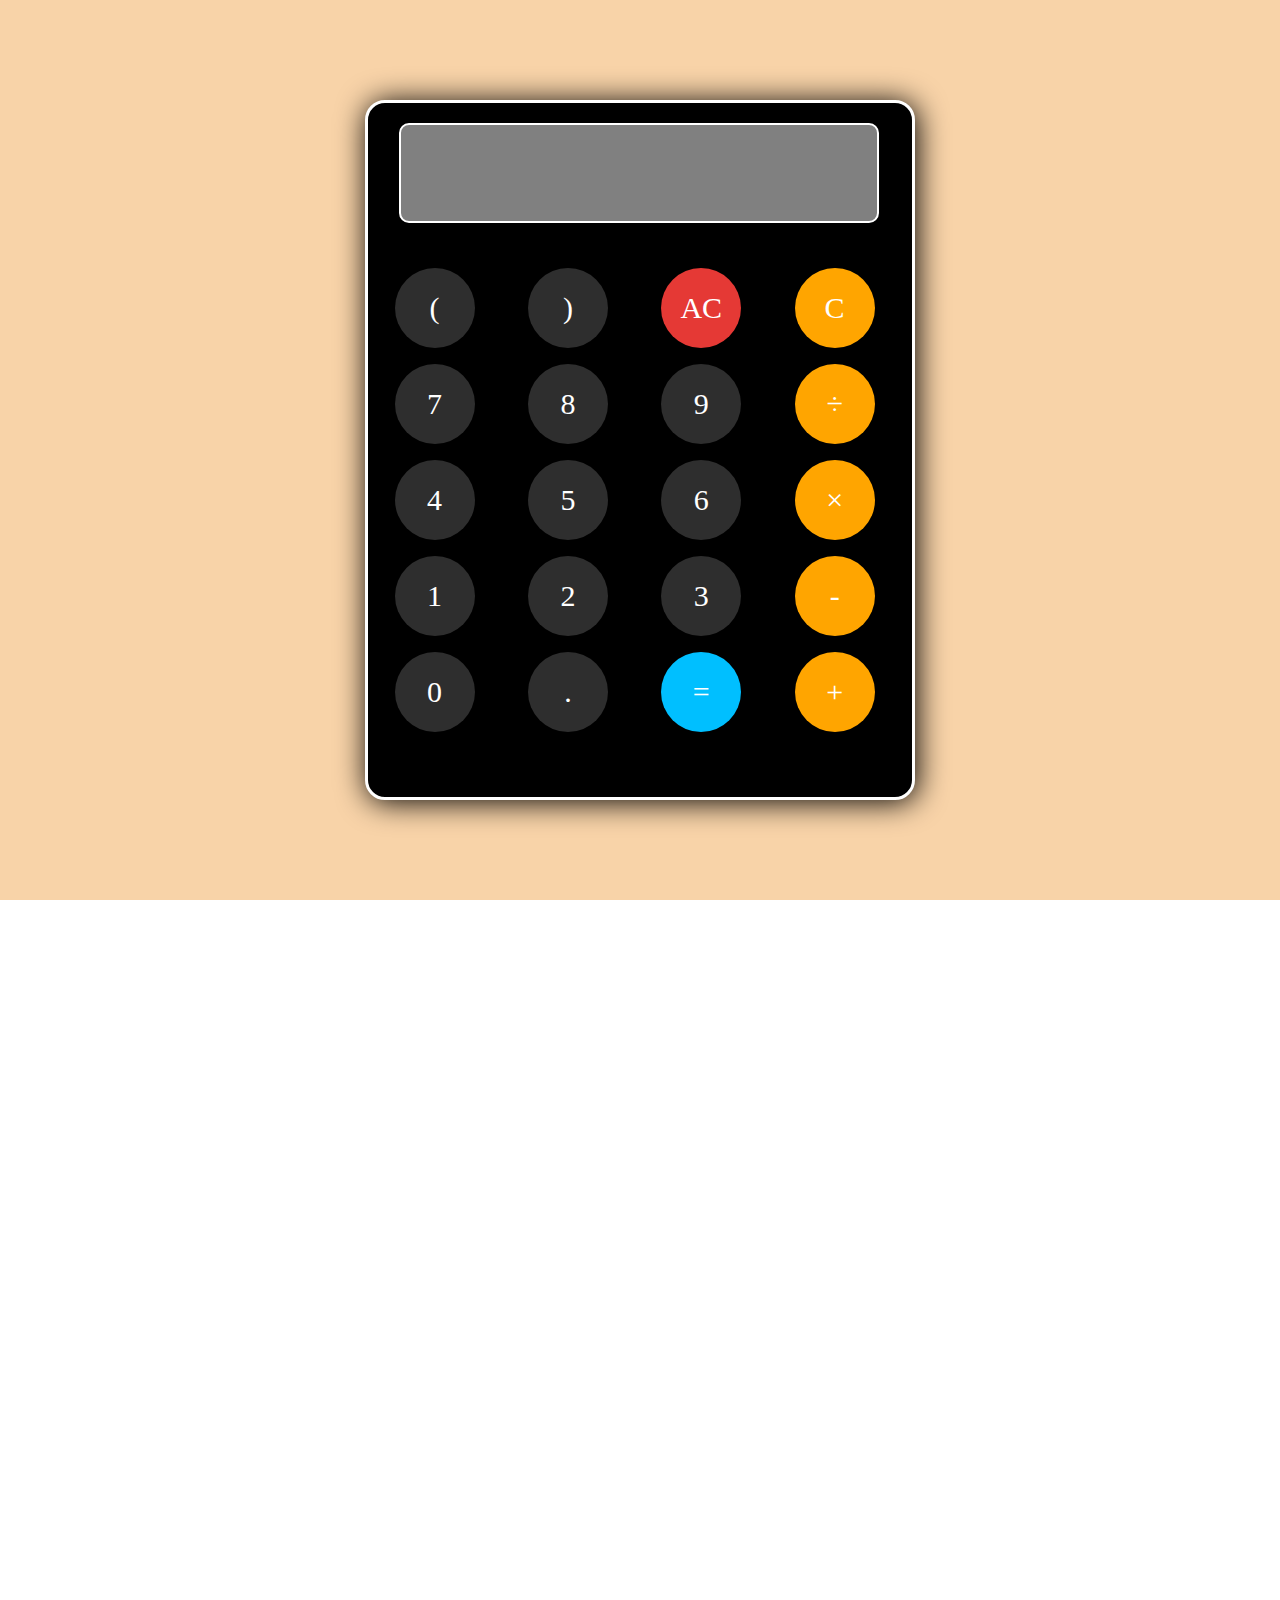
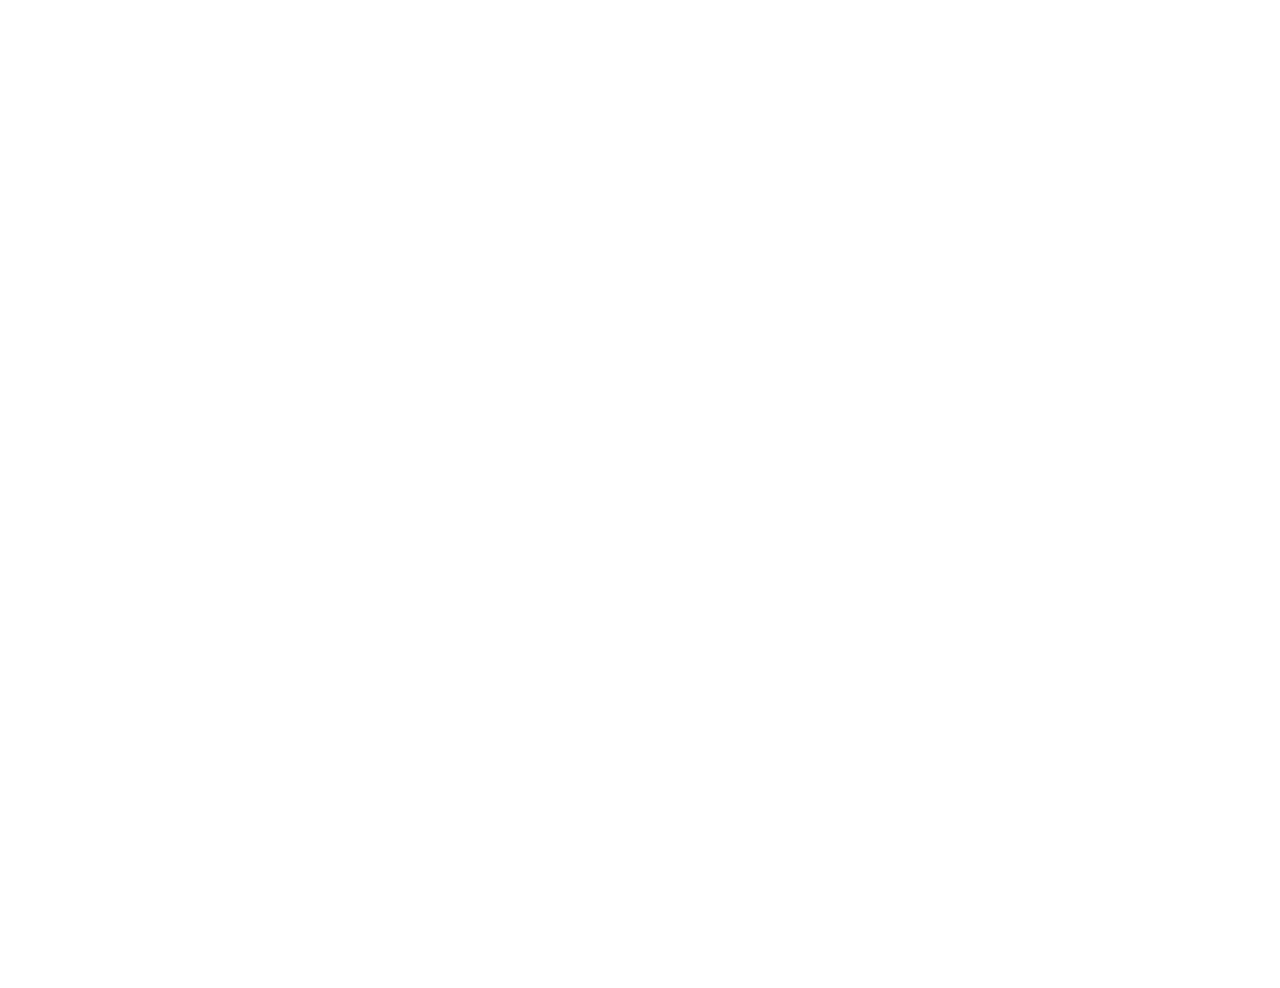
<file: index.html>
<!DOCTYPE html>
<html lang="en">
<head>
    <meta charset="UTF-8">
    <meta name="viewport" content="width=device-width, initial-scale=1.0">
    <title>Calculator</title>
    <link rel="stylesheet" href="styles.css">
</head>
<body>
    <div class="container">
        <div class="box">
            <div class="display">
            </div>
            <div class="buttons">
                <div class="Column1">
                    <div class="button btn1">(</div>
                    <div class="button btn2">7</div>
                    <div class="button btn3">4</div>
                    <div class="button btn4">1</div>
                    <div class="button btn5">0</div>
                    
                    
                </div>
                <div class="Column2">
                    <div class="button btn6">)</div>
                    <div class="button btn7">8</div>
                    <div class="button btn8">5</div>
                    <div class="button btn9">2</div>
                    <div class="button btn10">.</div>
                    
                   

                </div>
                <div class="Column3">
                    <div class="button btn11">AC</div>
                    <div class="button btn12">9</div>
                    <div class="button btn13">6</div>
                    <div class="button btn14">3</div>
                    <div class="button btn15">=</div>

                </div>
                <div class="Column4">
                    
                     <div class="button btn16">C</div>
                    <div class="button btn17">÷</div>
                    <div class="button btn18">×</div>
                    <div class="button btn19">-</div>
                    <div class="button btn20">+</div>

                </div>
            </div>
        </div>
    </div>
    

    
</body>
</html>
</file>
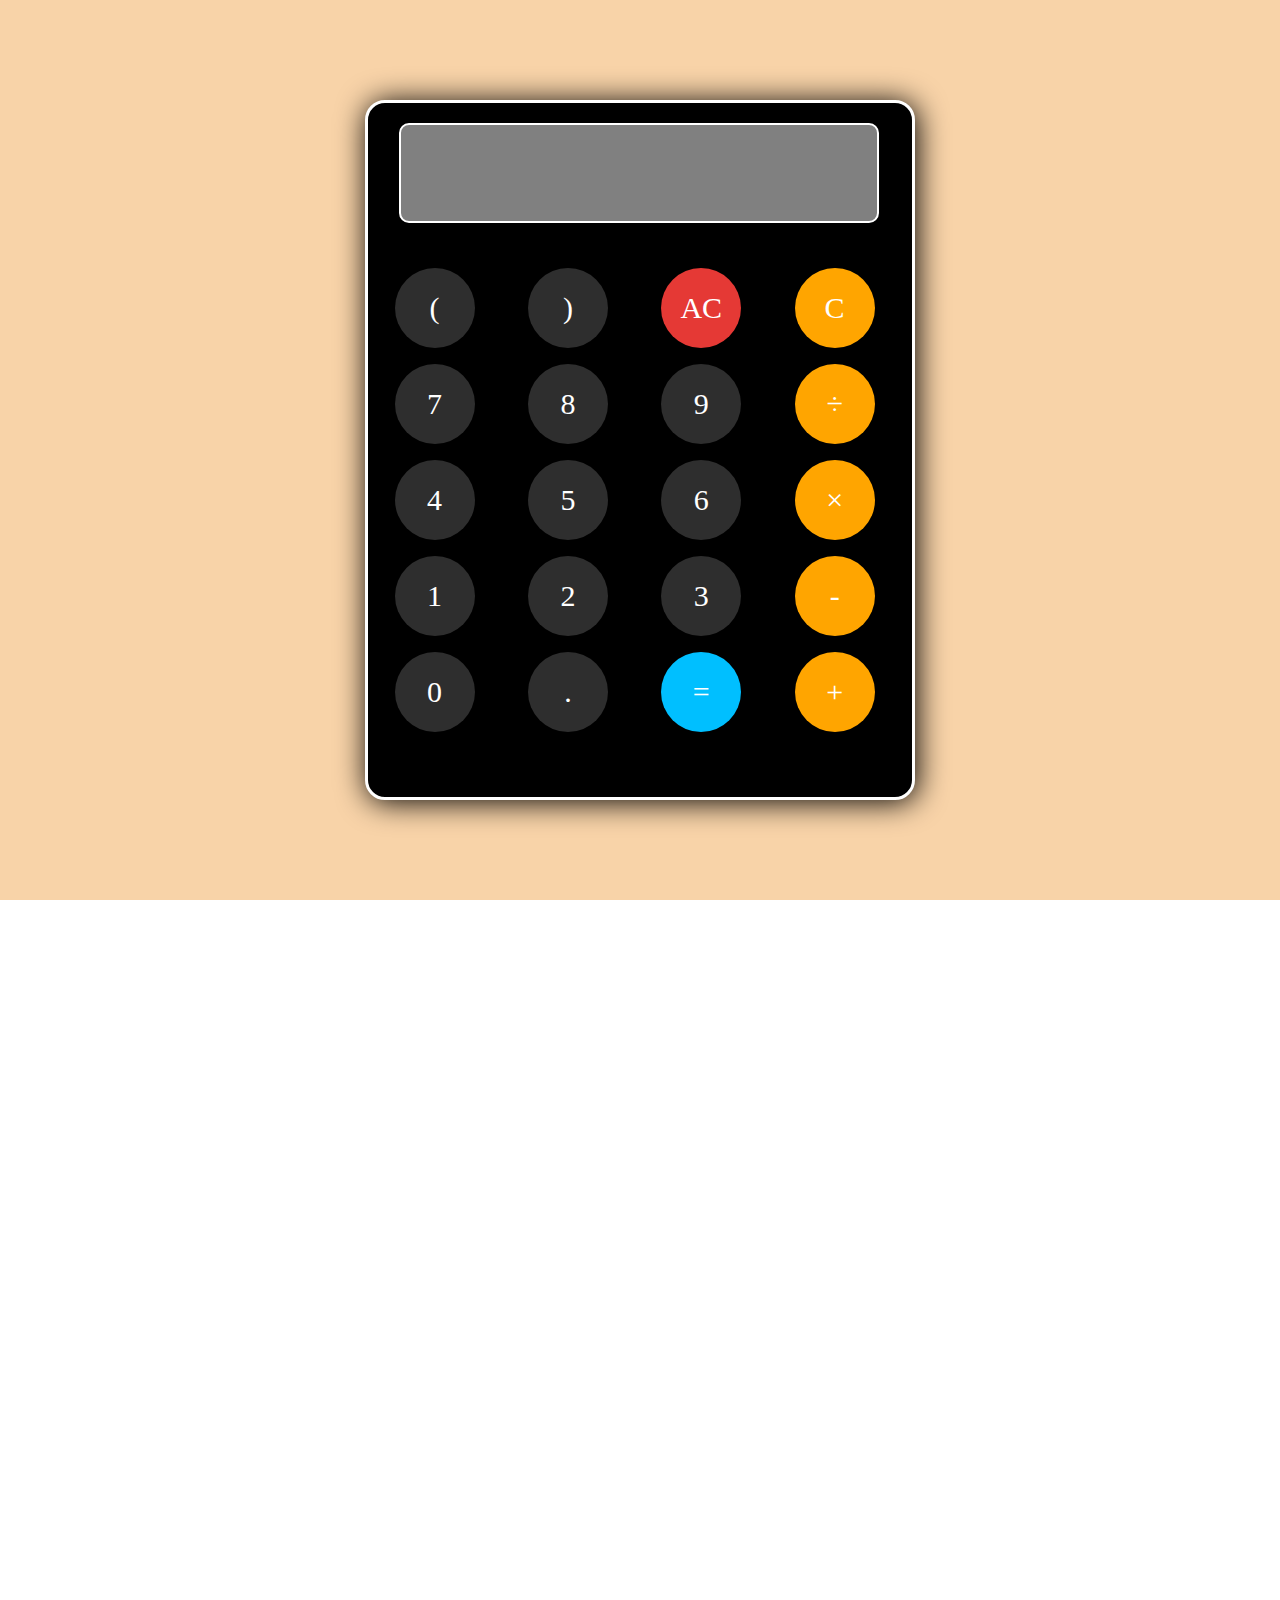
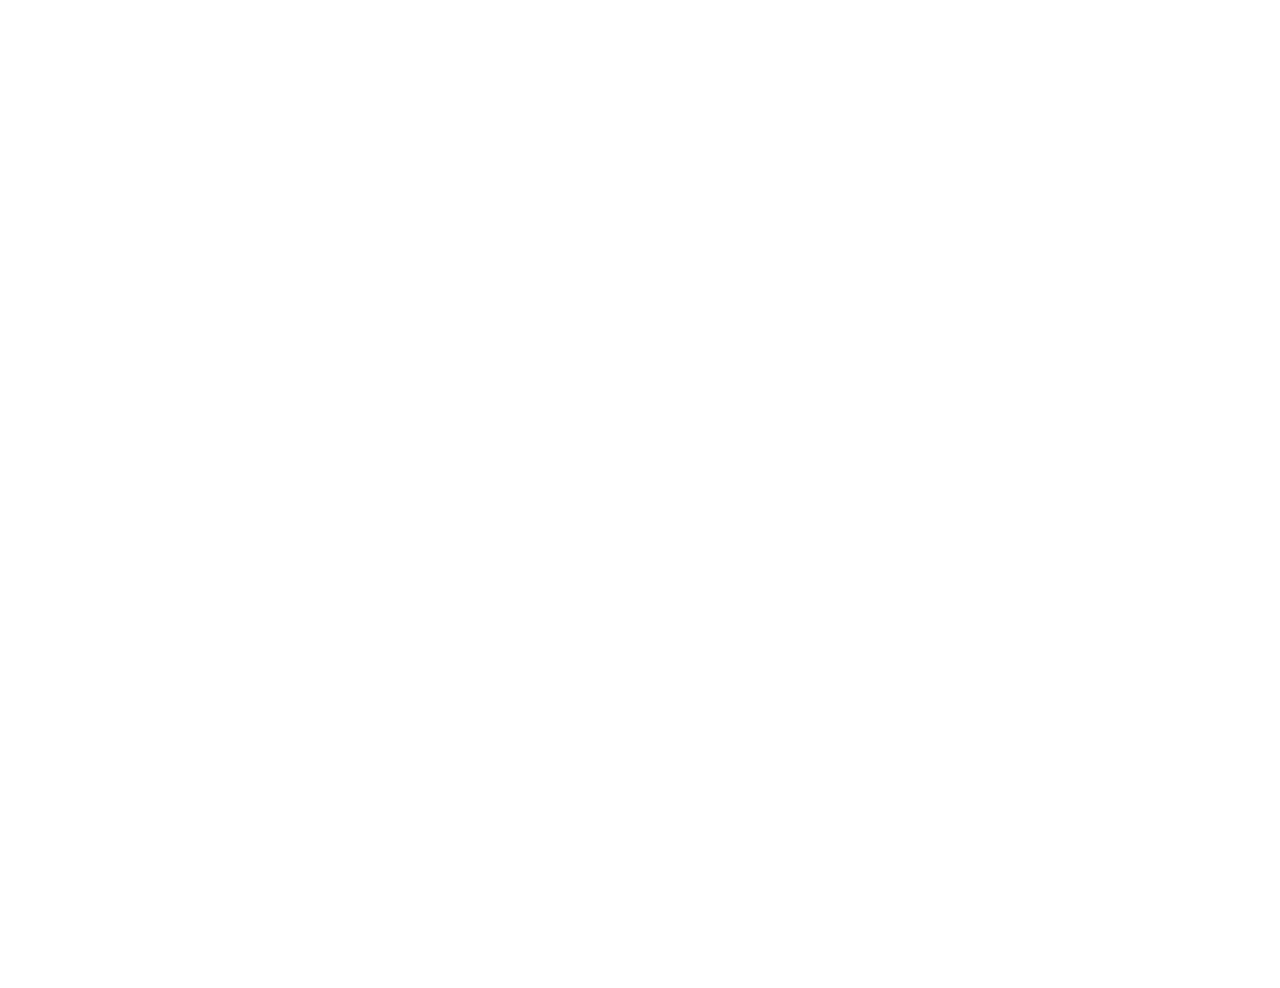
<file: Calculator/index.html>
<!DOCTYPE html>
<html lang="en">
<head>
    <meta charset="UTF-8">
    <meta name="viewport" content="width=device-width, initial-scale=1.0">
    <title>Calculator</title>
    <link rel="stylesheet" href="styles.css">
</head>
<body>
    <div class="container">
        <div class="box">
            <div class="display">
            </div>
            <div class="buttons">
                <div class="Column1">
                    <div class="button btn1">(</div>
                    <div class="button btn2">7</div>
                    <div class="button btn3">4</div>
                    <div class="button btn4">1</div>
                    <div class="button btn5">0</div>
                    
                    
                </div>
                <div class="Column2">
                    <div class="button btn6">)</div>
                    <div class="button btn7">8</div>
                    <div class="button btn8">5</div>
                    <div class="button btn9">2</div>
                    <div class="button btn10">.</div>
                    
                   

                </div>
                <div class="Column3">
                    <div class="button btn11">AC</div>
                    <div class="button btn12">9</div>
                    <div class="button btn13">6</div>
                    <div class="button btn14">3</div>
                    <div class="button btn15">=</div>

                </div>
                <div class="Column4">
                    
                     <div class="button btn16">C</div>
                    <div class="button btn17">÷</div>
                    <div class="button btn18">×</div>
                    <div class="button btn19">-</div>
                    <div class="button btn20">+</div>

                </div>
            </div>
        </div>
    </div>
    

    
</body>
</html>
</file>
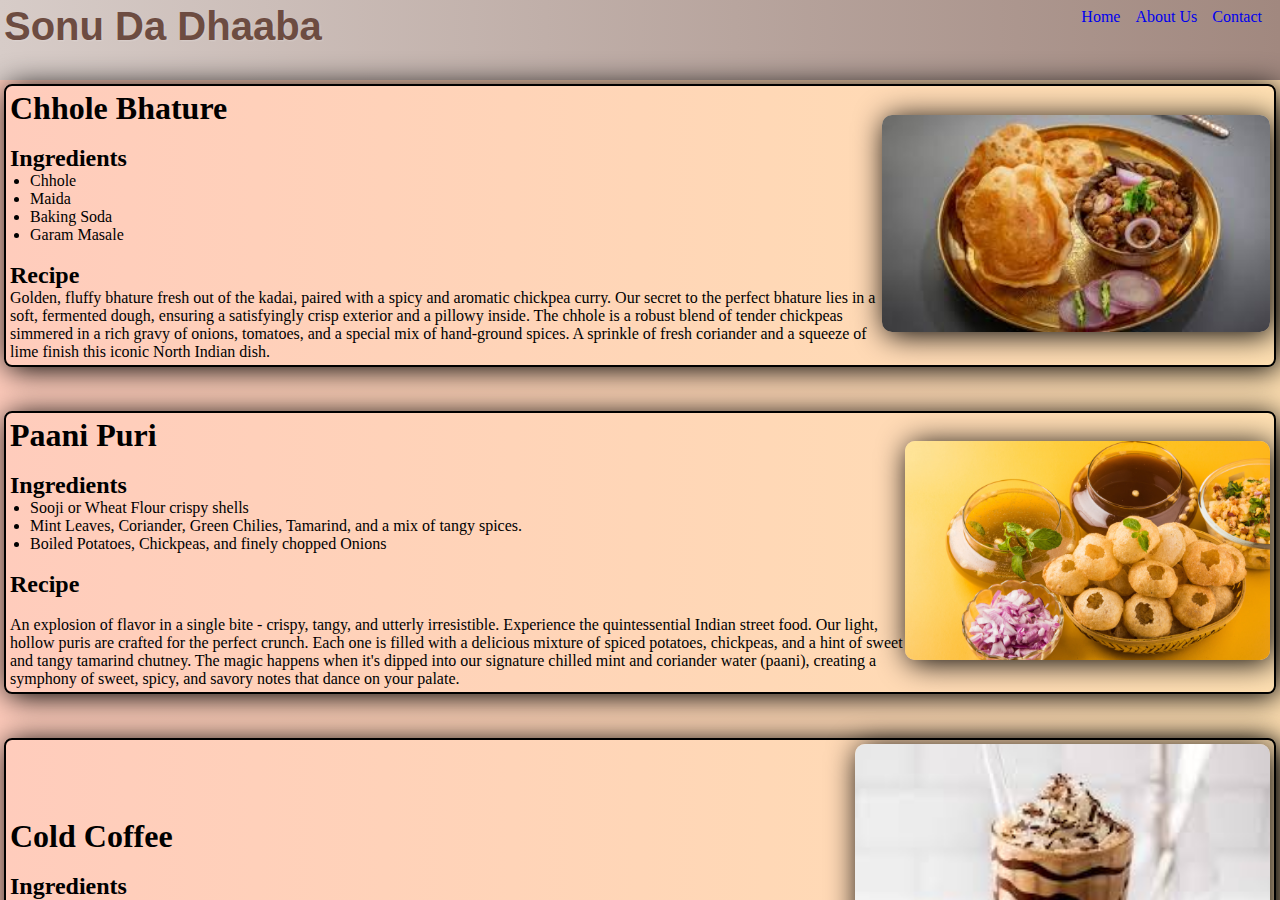
<file: Recipe Website Landing Page/index.html>
<!DOCTYPE html>
<html lang="en">
<head>
    <meta charset="UTF-8">
    <meta name="viewport" content="width=device-width, initial-scale=1.0">
    <title>Recipes</title>
    <link rel="stylesheet" href="style.css">
</head>
<body>
    
        <div class="container">
            <header>
            <div class="navcontainer">
                <nav>
                    <ul id="navlist">
                    <li>
                        <h1 id="name">Sonu Da Dhaaba</h1>

                    </li>
                    <li id="navlist2">
                        <a href="#">Home</a>
                        <a href="#">About Us</a>
                        <a href="#">Contact</a>

                    </li>
                    </ul>
                </nav>
             
            </div>
            </header> 
            <main>
                <div class="contentbox">
                    <div class="item1">
                        <div id="heading"><h1>Chhole Bhature</h1><br>
                            <h2>Ingredients</h2>
                            <ul>
                                <li>Chhole</li>
                                <li>Maida</li>
                                <li>Baking Soda</li>
                                <li>Garam Masale</li>
                            </ul>
                         <br>
                
                            <h2>Recipe</h2>
                            <p>Golden, fluffy bhature fresh out of the kadai, paired with a spicy and aromatic chickpea curry.

Our secret to the perfect bhature lies in a soft, fermented dough, ensuring a satisfyingly crisp exterior and a pillowy inside. The chhole is a robust blend of tender chickpeas simmered in a rich gravy of onions, tomatoes, and a special mix of hand-ground spices. A sprinkle of fresh coriander and a squeeze of lime finish this iconic North Indian dish.

</p>
                        </div>
                        <div class="img1">
                            <img src="download.jpg" alt="">
                            <div class="overlay"><span>Click here to buy</span></div>

                        </div>
                           

                    </div>
                    <br>
                    <br>
                    <div class="item2">
                         <div id="heading"><h1>Paani Puri</h1><br>
                            <h2>Ingredients</h2>
                            <ul><li>Sooji or Wheat Flour crispy shells</li>
                            <li>Mint Leaves, Coriander, Green Chilies, Tamarind, and a mix of tangy spices.</li>
                            <li> Boiled Potatoes, Chickpeas, and finely chopped Onions</li>
                            </ul>
                         <br>
                
                            <h2>Recipe</h2><br>
                            <p>An explosion of flavor in a single bite - crispy, tangy, and utterly irresistible.

Experience the quintessential Indian street food. Our light, hollow puris are crafted for the perfect crunch. Each one is filled with a delicious mixture of spiced potatoes, chickpeas, and a hint of sweet and tangy tamarind chutney. The magic happens when it's dipped into our signature chilled mint and coriander water (paani), creating a symphony of sweet, spicy, and savory notes that dance on your palate.</p>
                        </div>
                        <div class="img2">
                            <img src="pani-poori.jpg" alt="">
                            <div class="overlay"><span>Click here to buy</span></div>

                        </div>
                            

                    </div>
                    <br>
                    <br>
                    <div class="item3">
                        <div id="heading"><h1>Cold Coffee</h1><br>
                            <h2>Ingredients</h2>
                            <ul>
                                <li>Coffee</li>
                                <li>Milk</li>
                                <li>Sugar</li>
                                <li>Hot Chocolate</li>
                            </ul>
                         <br>
                
                            <h2>Recipe</h2>
                            <p>A creamy, frothy, and refreshing caffeine kick, perfect for any time of the day.

We start with a shot of bold, freshly brewed espresso, chilled to perfection. This is then blended with creamy milk and a hint of sweetness to create a velvety smooth texture. Poured over ice and topped with a swirl of whipped cream and a dusting of cocoa, our cold coffee is an indulgent treat that will leave you energized.</p>

                        </div>   
                       <div class="img3">
                            <img src="images.jpg" alt="">
                             <div class="overlay"><span>Click here to buy</span></div>

                     </div>  

                    </div>
                    <br>
                    <br>
                    <div class="item4">
                        <div id="heading"><h1>Gulab Jamun</h1><br>
                            <h2>Ingredients</h2>
                            <ul>
                                <li>Milk Solids (Khoya) or Milk Powder</li>
                                <li>Maida</li>
                                <li>Sugar</li>
                                <li>Cardamom and Rose Water for the aromatic syrup</li>
                            </ul>
                         <br>
                
                            <h2>Recipe</h2>
                            <p>Melt-in-your-mouth golden orbs of sweetness, a timeless Indian dessert.

Our gulaab jamun are lovingly made from a dough of milk solids (khoya), delicately fried to a beautiful golden-brown. These soft, spongy spheres are then soaked in a fragrant sugar syrup infused with cardamom and rose water. Served warm, each bite is a heavenly experience of rich, milky flavor and aromatic sweetness that will leave you craving for more.</p>

                        </div>
                        <div class="img4">
                            <img src="DakGulabJamunSR-2.webp" alt="">
                            <div class="overlay"><span>Click here to buy</span></div>
                        </div>
                           

                    </div>

                    

                </div>
            </main>
            <footer>
                <div class="footerbox">
                    <footer>
  <p>&copy; 2025 Devansh. All rights reserved.</p>
</footer>

                    
                </div>
            </footer>
        </div>

    
</body>
</html>
</file>
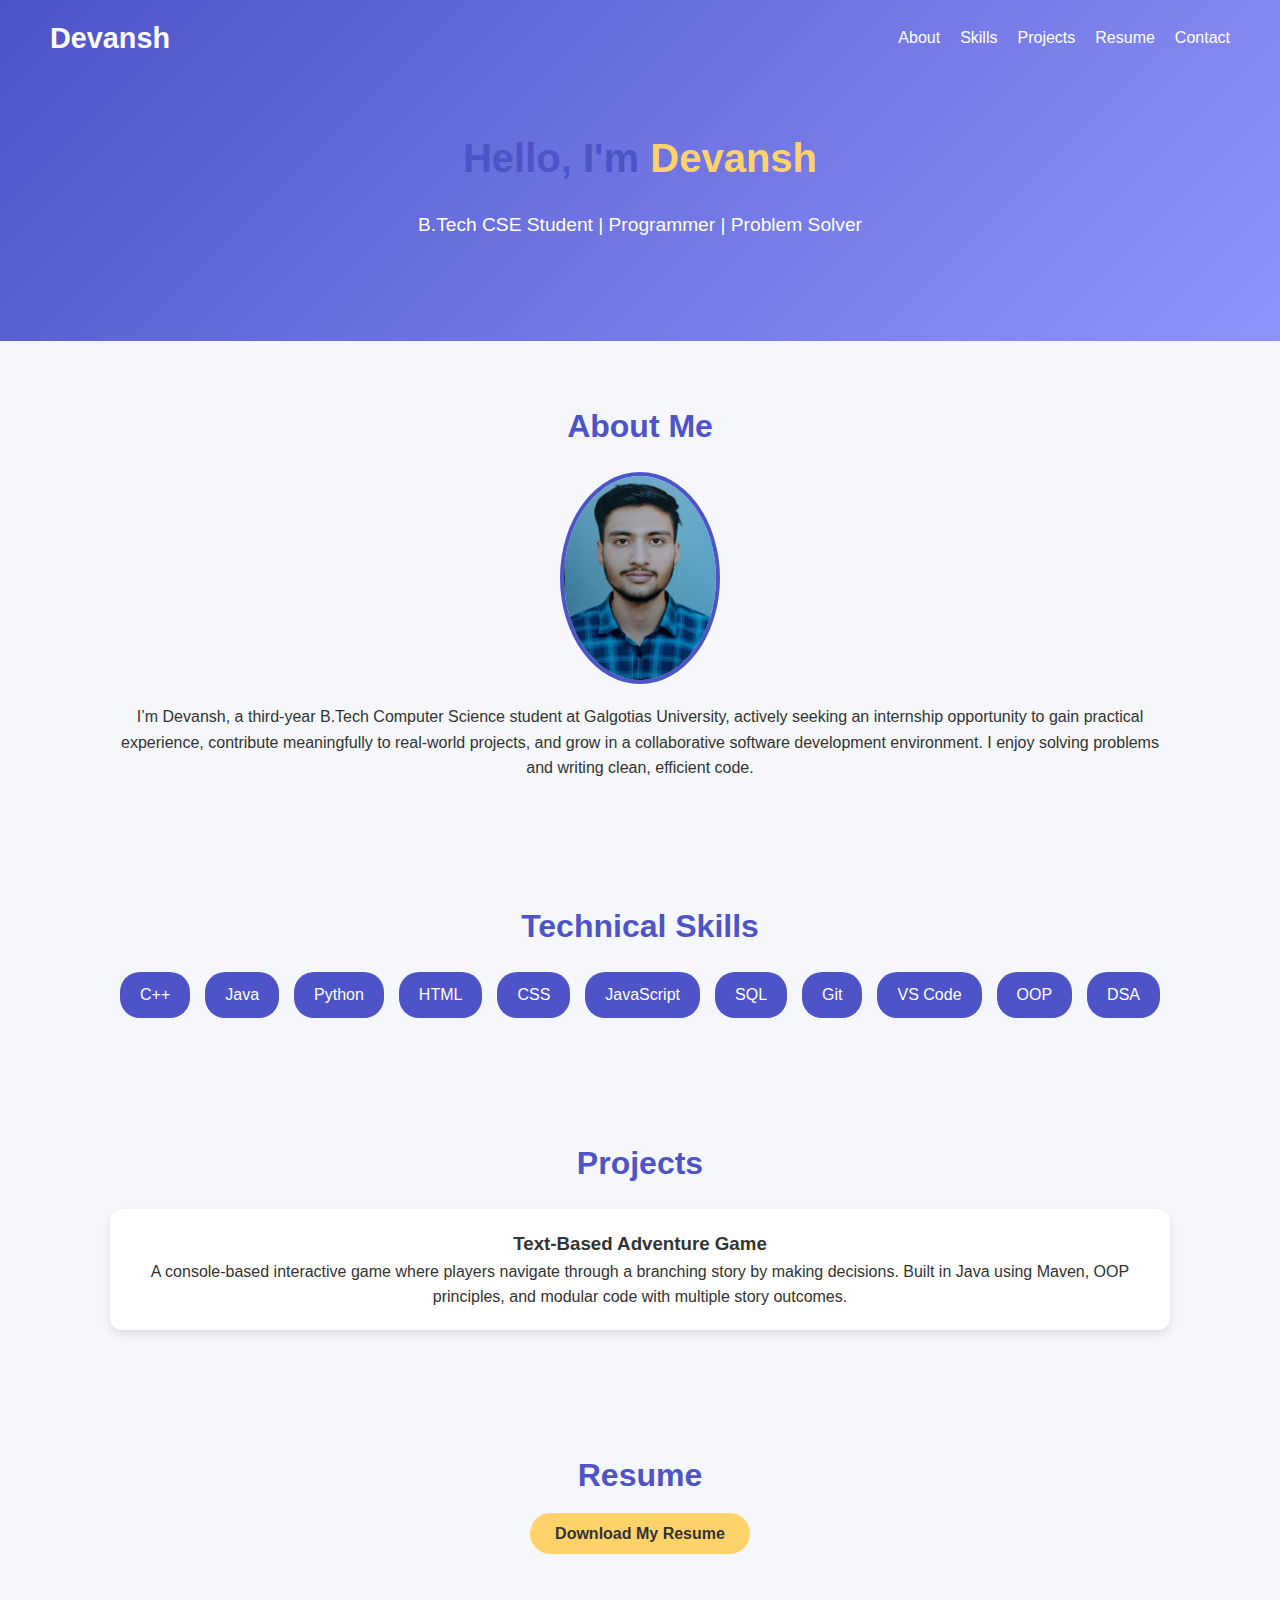
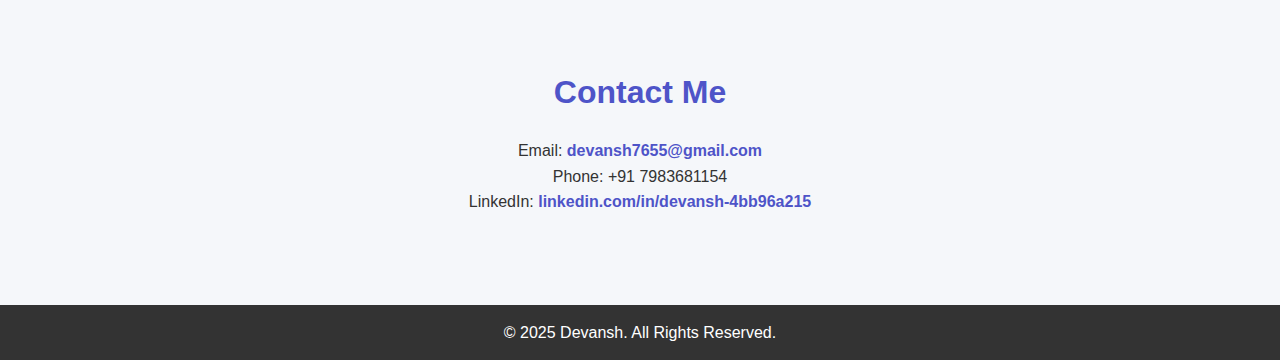
<file: Task_1/index.html>
<!DOCTYPE html>
<html lang="en">
<head>
  <meta charset="UTF-8">
  <meta name="viewport" content="width=device-width, initial-scale=1.0">
  <title>Devansh | Portfolio</title>
  <link rel="stylesheet" href="styles.css">
</head>
<body>

  <!-- Header Section -->
  <header>
    <nav>
      <h1 class="logo">Devansh</h1>
      <ul class="nav-links">
        <li><a href="#about">About</a></li>
        <li><a href="#skills">Skills</a></li>
        <li><a href="#projects">Projects</a></li>
        <li><a href="#resume">Resume</a></li>
        <li><a href="#contact">Contact</a></li>
      </ul>
    </nav>
    <div class="hero">
      <h2>Hello, I'm <span>Devansh</span></h2>
      <p>B.Tech CSE Student | Programmer | Problem Solver</p>
      
    </div>
  </header>

  <!-- About Section -->
  <section class="about" id="about">
    <h2>About Me</h2>
    <div class="about-content">
      <img src="pfpdoc.jpg" alt="Devansh Photo">
      <p>
        I’m Devansh, a third-year B.Tech Computer Science student at Galgotias University, 
        actively seeking an internship opportunity to gain practical experience, contribute 
        meaningfully to real-world projects, and grow in a collaborative software 
        development environment. I enjoy solving problems and writing clean, efficient code.
      </p>
    </div>
  </section>

  <!-- Skills Section -->
  <section class="skills" id="skills">
    <h2>Technical Skills</h2>
    <div class="skill-tags">
      <span>C++</span>
      <span>Java</span>
      <span>Python</span>
      <span>HTML</span>
      <span>CSS</span>
      <span>JavaScript</span>
      <span>SQL</span>
      <span>Git</span>
      <span>VS Code</span>
      <span>OOP</span>
      <span>DSA</span>
    </div>
  </section>

  <!-- Projects Section -->
  <section class="projects" id="projects">
    <h2>Projects</h2>
    <div class="project-grid">
      <div class="project-card">
        
        <h3>Text-Based Adventure Game</h3>
        <p>
          A console-based interactive game where players navigate through a branching 
          story by making decisions. Built in Java using Maven, OOP principles, and modular code 
          with multiple story outcomes.
        </p>
      </div>
    </div>
  </section>

  <!-- Resume Section -->
  <section class="resume" id="resume">
    <h2>Resume</h2>
    <a href="Resume.pdf.pdf" download class="btn">Download My Resume</a>
  </section>

  <!-- Contact Section -->
  <section class="contact" id="contact">
    <h2>Contact Me</h2>
    <p>Email: <a href="mailto:devansh7655@gmail.com">devansh7655@gmail.com</a></p>
    <p>Phone: +91 7983681154</p>
    <p>LinkedIn: <a href="https://www.linkedin.com/in/devansh-4bb96a215" target="_blank">linkedin.com/in/devansh-4bb96a215</a></p>
  </section>

  <!-- Footer -->
  <footer>
    <p>&copy; 2025 Devansh. All Rights Reserved.</p>
  </footer>

</body>
</html>
</file>
<file: styles.css>
*{
    padding: 0;
    margin: 0;
    box-sizing: border-box;

}
body{
    width: 100%;
    height: 100%;
}
.container{
    width:100vw;
    height: 100vh;
    background-color: rgb(248, 211, 168);
    display: flex;
    justify-content: center;
    align-items: center;

}
.box{

    width:550px;
    height: 700px;
    background-color: black;
    border: 3px solid white;
    box-shadow: 2px 2px 30px;
    border-radius: 20px;
    display: grid;
    grid-template-columns: repeat(1,1fr);
    justify-content: center;
    padding-left:10.5px;
    gap: 25px;




}
.display{
    width: 480px;
    height: 100px;
    background-color: grey;
    border: 2px solid white;
    margin: 20px;
    border-radius: 10px;
}

.button{
    width: 80px;
    height: 80px;
    border-radius: 50%;
    background-color: rgb(46, 46, 46);
    border: 2x solid white;
    display: flex;
    justify-content: center;
    align-items: center;
    color: white;
    font-size: 30px;
    transition: all 0.3s ease;
    

}.buttons{
    display: grid;
    grid-template-columns: repeat(4,1fr);
    grid-template-rows: repeat(5,1fr);
    
    column-gap: 1rem;
    padding-left: 1rem;

}
.Column1,.Column2,.Column3,.Column4{
    display: grid;
    grid-template-rows: repeat(5,1fr);
    row-gap: 1rem;



}
.btn16, .btn17, .btn18, .btn19, .btn20{
    background-color:orange;
    color: white;
}
.btn15{
    background-color:deepskyblue; 
    color: white;
}
.btn11{
    background-color: #e53935; 
    color: white;
}
.button:hover {
    box-shadow: 0 0 15px rgba(255, 255, 255, 0.7);
    transform: scale(1.05);
}
</file>
<file: Calculator/styles.css>
*{
    padding: 0;
    margin: 0;
    box-sizing: border-box;

}
body{
    width: 100%;
    height: 100%;
}
.container{
    width:100vw;
    height: 100vh;
    background-color: rgb(248, 211, 168);
    display: flex;
    justify-content: center;
    align-items: center;

}
.box{

    width:550px;
    height: 700px;
    background-color: black;
    border: 3px solid white;
    box-shadow: 2px 2px 30px;
    border-radius: 20px;
    display: grid;
    grid-template-columns: repeat(1,1fr);
    justify-content: center;
    padding-left:10.5px;
    gap: 25px;




}
.display {
    width: 480px;
    height: 100px;
    background-color: grey;
    border: 2px solid white;
    margin: 20px;
    border-radius: 10px;
    color: white;
    font-size: 2rem;
    padding: 20px;
    text-align: right;
    white-space: nowrap;
    overflow: hidden;
    text-overflow: ellipsis;
}


.button{
    width: 80px;
    height: 80px;
    border-radius: 50%;
    background-color: rgb(46, 46, 46);
    border: 2x solid white;
    display: flex;
    justify-content: center;
    align-items: center;
    color: white;
    font-size: 30px;
    transition: all 0.3s ease;
    

}.buttons{
    display: grid;
    grid-template-columns: repeat(4,1fr);
    grid-template-rows: repeat(5,1fr);
    
    column-gap: 1rem;
    padding-left: 1rem;

}
.Column1,.Column2,.Column3,.Column4{
    display: grid;
    grid-template-rows: repeat(5,1fr);
    row-gap: 1rem;



}
.btn16, .btn17, .btn18, .btn19, .btn20{
    background-color:orange;
    color: white;
}
.btn15{
    background-color:deepskyblue; 
    color: white;
}
.btn11{
    background-color: #e53935; 
    color: white;
}
.button:hover {
    box-shadow: 0 0 15px rgba(255, 255, 255, 0.7);
    transform: scale(1.05);
}
.button:active {
    transform: scale(0.95);
    box-shadow: none;
}
</file>
<file: Recipe Website Landing Page/style.css>
.navcontainer{
    list-style: none;
    width: 100vw;
    min-height: 80px;
    background: linear-gradient(to right, #d7ccc8, #a1887f);
    

    
}
.container{
    height:100vh;
    width:100vw;
    overflow-x:hidden;
    /* background-image: linear-gradient(to right, #91695a, #a1887f); */
     background: linear-gradient(to right, #ffccbc, #ffe0b2);

    
}
*{
    margin: 0;
    padding: 0;
    box-sizing: border-box;
}
#name{
    font-size: 40px;
    font-family:'Gill Sans', 'Gill Sans MT', Calibri, 'Trebuchet MS', sans-serif;
    text-shadow: 1px 1px 2px rgba(234, 231, 231, 0.3);
    color: #6D4C41;
    margin: 4px;
}
#navlist{
    display: flex;
    justify-content: space-between;
}
#navlist2{
    list-style: none;
    margin:8px;
    display: flex;
    gap: 15px;
    padding-right: 10px;
}
a{
    text-decoration: none;
}
.item1{
    
    margin :4px;
    padding: 4px;
    border-radius: 8px;
    border: 2px solid black;
    display:flex;
    justify-content: space-between;
    align-items: center;
    box-shadow: 3px 3px 30px;
}

.item2{
    
    margin :4px;
    padding: 4px;
    border-radius: 8px;
    border: 2px solid black;
    display:flex;
    justify-content: space-between;
    align-items: center;
    box-shadow: 3px 3px 30px;

}

.img1 img:hover,
.img2 img:hover,
.img3 img:hover,
.img4 img:hover
 {
    transform: scale(1.01) translateY(-5px);
    box-shadow: 0 10px 30px rgba(255, 140, 0, 0.4);
}
.item3{
    
    margin :4px;
    padding: 4px;
    border-radius: 8px;
    border: 2px solid black;
    display:flex;
    justify-content: space-between;
    align-items: center;
    box-shadow: 3px 3px 30px;
}    
.item4{
    
    margin :4px;
    padding: 4px;
    border-radius: 8px;
    border: 2px solid black;
    display:flex;
    justify-content: space-between;
    align-items: center;
    box-shadow: 3px 3px 30px;
} 

.item1 ul, .item2 ul, .item3 ul, .item4 ul {
  list-style: disc;
  padding-left: 20px;
}

.img1, .img2, .img3, .img4 {
  position: relative;
  width: 100%;
  height: auto;
  max-width: 500px; /* or whatever size looks good */
  margin: auto;
  position: relative;
  border-radius: 10px;


}
.img1 img, .img2 img, .img3 img, .img4 img {
  width: 100%;
  height: auto;
  border-radius: 10px;
  box-shadow: 3px 3px 30px;
  transition: transform 0.4s ease, box-shadow 0.4s ease;
}
.img1, .img2, .img3, .img4 {
  position: relative;
}

.overlay {
  position: absolute;
  top: 0;
  left: 0;
  height: 100%;
  width: 100%;
  background-color: rgba(0, 0, 0, 0.4); /* semi-transparent black */
  display: flex;
  align-items: center;
  justify-content: center;
  color: white;
  font-size: 1.5rem;
  opacity: 0;
  transition: opacity 0.3s ease-in-out;
  border-radius: 10px;
}

.img1:hover .overlay,
.img2:hover .overlay,
.img3:hover .overlay,
.img4:hover .overlay {
  opacity: 1;
}
</file>
<file: Task_1/styles.css>
/* Reset */
* {
  margin: 0;
  padding: 0;
  box-sizing: border-box;
  font-family: "Segoe UI", Arial, sans-serif;
}

body {
  background: #f5f7fa;
  color: #333;
  line-height: 1.6;
}

/* Header */
header {
  background: linear-gradient(135deg, #4e54c8, #8f94fb);
  color: #fff;
  padding-bottom: 80px;
  text-align: center;
  position: relative;
}

nav {
  display: flex;
  justify-content: space-between;
  align-items: center;
  padding: 15px 50px;
}

.logo {
  font-size: 1.8rem;
  font-weight: bold;
}

.nav-links {
  list-style: none;
  display: flex;
  gap: 20px;
}

.nav-links a {
  text-decoration: none;
  color: #fff;
  font-weight: 500;
  transition: 0.3s;
}

.nav-links a:hover {
  color: #ffd369;
}

.hero {
  margin-top: 50px;
}

.hero h2 {
  font-size: 2.5rem;
}

.hero span {
  color: #ffd369;
}

.hero p {
  margin: 10px 0 20px;
  font-size: 1.2rem;
}

.btn {
  background: #ffd369;
  color: #333;
  padding: 12px 25px;
  border-radius: 30px;
  text-decoration: none;
  font-weight: bold;
  transition: 0.3s;
}

.btn:hover {
  background: #ffca3a;
}

/* Section Styling */
section {
  padding: 60px 20px;
  max-width: 1100px;
  margin: auto;
  text-align: center;
}

h2 {
  font-size: 2rem;
  margin-bottom: 20px;
  color: #4e54c8;
}

/* About */
.about-content {
  display: flex;
  flex-direction: column;
  align-items: center;
}

.about img {
  width: 160px;
  border-radius: 50%;
  margin-bottom: 20px;
  border: 4px solid #4e54c8;
}

/* Skills */
.skill-tags {
  display: flex;
  flex-wrap: wrap;
  gap: 15px;
  justify-content: center;
}

.skill-tags span {
  background: #4e54c8;
  color: #fff;
  padding: 10px 20px;
  border-radius: 20px;
  transition: transform 0.3s;
}

.skill-tags span:hover {
  transform: scale(1.1);
  background: #8f94fb;
}

/* Projects */
.project-grid {
  display: grid;
  grid-template-columns: repeat(auto-fit, minmax(280px, 1fr));
  gap: 25px;
}

.project-card {
  background: #fff;
  border-radius: 12px;
  box-shadow: 0 4px 10px rgba(0,0,0,0.1);
  padding: 20px;
  transition: transform 0.3s, box-shadow 0.3s;
}

.project-card:hover {
  transform: translateY(-10px);
  box-shadow: 0 8px 20px rgba(0,0,0,0.2);
}

.project-card img {
  max-width: 100%;
  border-radius: 8px;
  margin-bottom: 15px;
}

/* Resume */
.resume .btn {
  margin-top: 15px;
}

/* Contact */
.contact a {
  color: #4e54c8;
  text-decoration: none;
  font-weight: bold;
}

.contact a:hover {
  text-decoration: underline;
}

/* Footer */
footer {
  background: #333;
  color: #fff;
  text-align: center;
  padding: 15px 0;
  margin-top: 30px;
}
</file>
